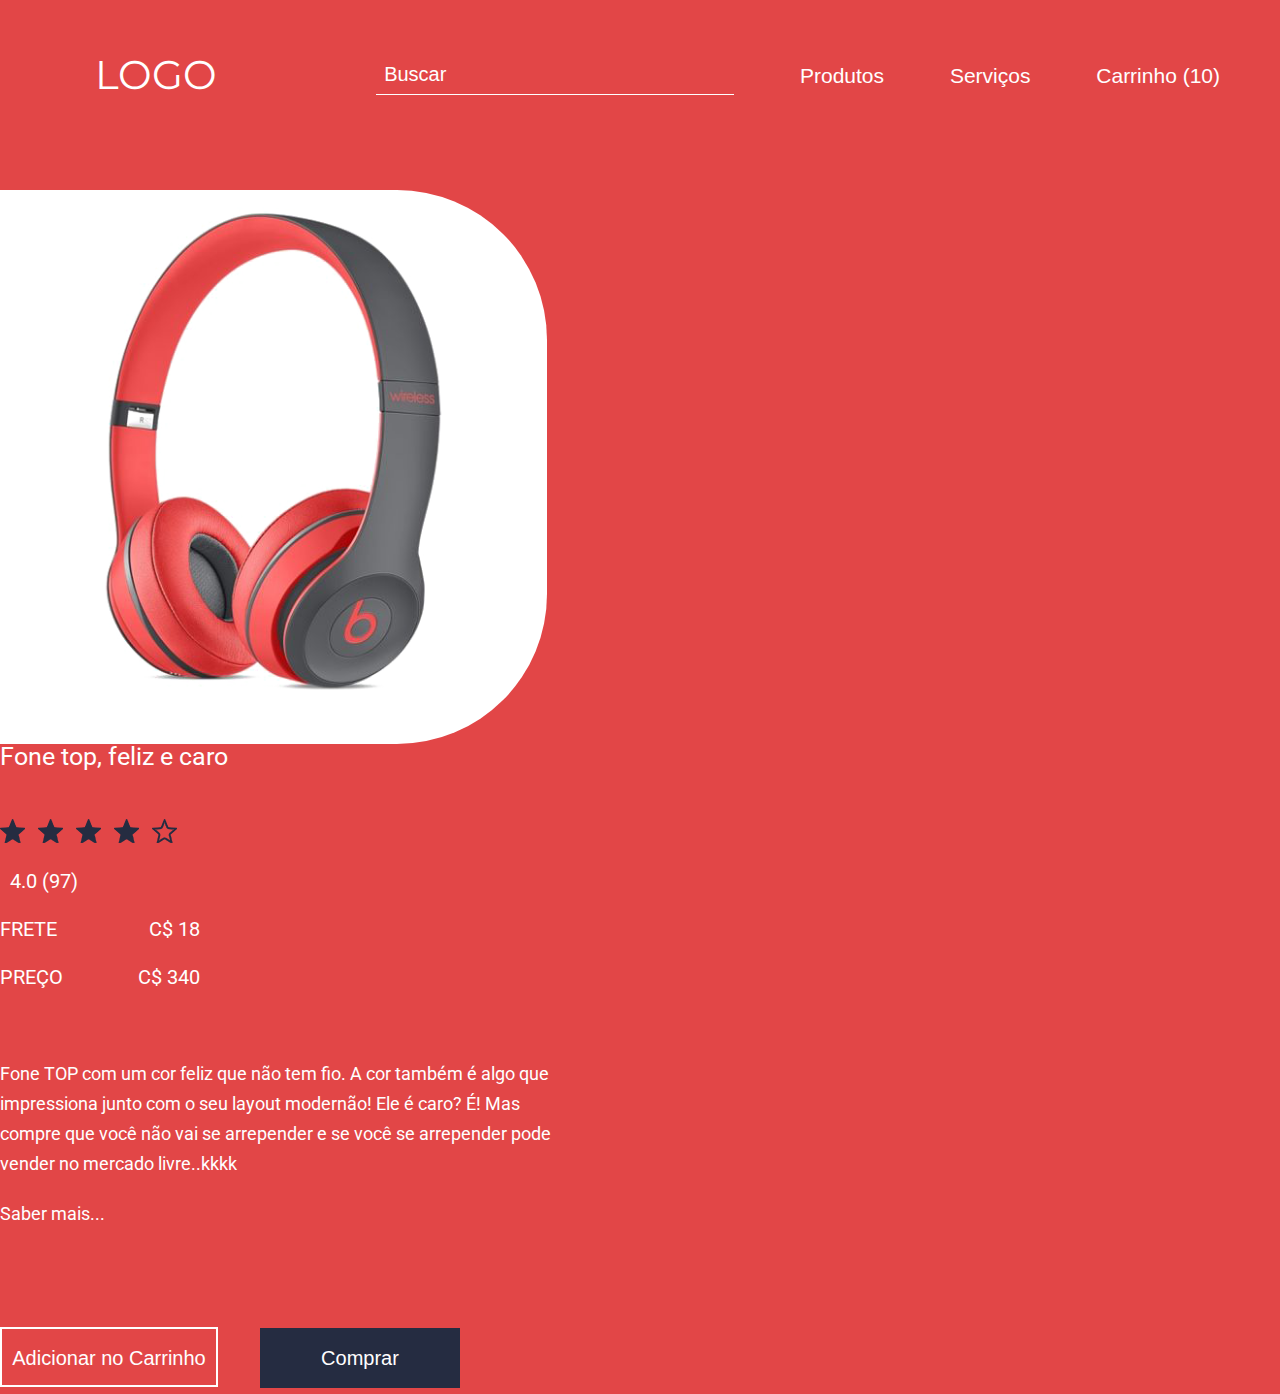
<file: index.html>
<!DOCTYPE html>
<html lang="pt-br">
  <head>
    <meta charset="UTF-8" />
    <title>Loja de Fone</title>

    <link rel="stylesheet" href="css/reset.css" />
    <link rel="stylesheet" href="css/base.css" />
    <link rel="stylesheet" href="css/container-store.css" />
    <link rel="stylesheet" href="css/header-store.css" />
    <link rel="stylesheet" href="css/photo-product.css" />
    <link rel="stylesheet" href="css/wrap-product.css" />
    <link rel="stylesheet" href="css/description-product.css" />
    <link rel="stylesheet" href="css/like-product.css" />
    <link rel="stylesheet" href="css/reputation-product.css" />
    <link rel="stylesheet" href="css/button-store.css" />
    <link
      href="https://fonts.googleapis.com/css?family=Montserrat:400,700|Roboto:400,700"
      rel="stylesheet"
    />
  </head>
  <body>
    <div class="container-store">
      <header class="header-store">
        <h1 class="title">Logo</h1>
        <nav class="navigation">
          <input type="search" class="action -search" placeholder="Buscar" />
          <a class="action" href="http://collabcode.training">Produtos</a>
          <a class="action" href="http://collabcode.training">Serviços</a>
          <a class="action -last" href="http://collabcode.training"
            >Carrinho (10)</a
          >
        </nav>
      </header>
      <figure class="photo-product">
        <img src="asset/image/product.png" alt="Imagem do Produto" />
      </figure>

      <section class="wrap-product">
        <dl class="description-product">
          <dt class="title">Fone top, feliz e caro</dt>

          <dd class="item -heart">
            <div class="-pulse">
              <a href="#like"><img src="asset/image/heart.png" alt="Like"/></a>
            </div>
          </dd>
          <dd class="reputation-product">
            <figure class="star">
              <img src="asset/image/star-on.png" alt="First Star" />
            </figure>
            <figure class="star">
              <img src="asset/image/star-on.png" alt="Second Star" />
            </figure>
            <figure class="star">
              <img src="asset/image/star-on.png" alt="Third Star" />
            </figure>
            <figure class="star">
              <img src="asset/image/star-on.png" alt="Fourty Star" />
            </figure>
            <figure class="star">
              <img src="asset/image/star-off.png" alt="Fifty Star" />
            </figure>
          </dd>
          <dd class="item -rep">4.0 (97)</dd>
          <dd class="item -info">
            <strong class="contrast">Frete</strong> C$ 18
          </dd>
          <dd class="item -info -last">
            <strong class="contrast">Preço</strong> C$ 340
          </dd>
          <dd class="text">
            Fone TOP com um cor feliz que não tem fio. A cor também é algo que
            impressiona junto com o seu layout modernão! Ele é caro? É! Mas
            compre que você não vai se arrepender e se você se arrepender pode
            vender no mercado livre..kkkk
          </dd>
          <dd class="text -more">
            <a href="" class="action">Saber mais...</a>
          </dd>
        </dl>
        <div class="buttons">
          <button class="button-store -second">Adicionar no Carrinho</button>
          <a class="button-store" href="comprar.html">Comprar</a>
        </div>
      </section>
    </div>
  </body>
</html>
</file>
<file: css/base.css>
body {
  background-color: #252a34;
}
</file>
<file: css/container-store.css>
.container-store {
  box-sizing: border-box;
  background-color: #e24647;
  width: 90%;
  max-width: 1330px;
  padding: 55px 60px 165px 0;
  position: absolute;
  top: 50%;
  left: 50%;
  transform: translateX(-50%) translateY(-50%);
}

@media (max-width: 1470px), (max-height: 952px) {
  .container-store {
    position: static;
    transform: none;
    width: 100%;
    max-width: 100%;
  }
}

@media (max-height: 952px) {
  .container-store {
    max-width: 1330px;
    margin-left: auto;
    margin-right: auto;
  }
}

@media (max-width: 1005px) {
  .container-store {
    padding-right: 30px;
  }
}

@media (max-width: 400px) {
  .container-store {
    padding-right: 16px;
  }
}

@media (max-width: 383px) {
  .container-store {
    padding-right: 8px;
  }
}
</file>
<file: css/header-store.css>
.header-store {
  color: #fff;
  overflow: hidden;
  padding-left: 95px;
  padding-bottom: 95px;
}

.header-store > .title {
  font-size: 40px;
  font-family: "Montserrat", sans-serif;
  float: left;
  text-transform: uppercase;
  cursor: pointer;
}

.header-store .navigation {
  font-size: 21px;
  float: right;
  font-family: "Arial", sans-serif;
}

.header-store .action {
  display: inline-block;
  margin-right: 60px;
  text-decoration: none;
  color: inherit;
  padding-bottom: 8px;
  border-bottom: 1px solid transparent;
  position: relative;
}

.header-store .action:after {
  content: "";
  height: 1px;
  width: 100%;
  background-color: #fff;
  position: absolute;
  bottom: 0;
  left: 0;
  transform: scaleX(0);
  transition: transform 200ms linear;
  transform-origin: center left;
}

.header-store .action:hover:after {
  transform: scaleX(1);
}

.header-store .action.-last {
  margin-right: 0;
}

.header-store .action.-search {
  width: 358px;
  border: none;
  border-bottom: 1px solid #fff;
  background-color: transparent;
  padding: 8px;
  font-family: "Arial", sans-serif;
  font-size: 20px;
  vertical-align: bottom;
}

.header-store .action.-search::placeholder {
  color: #fff;
  opacity: 1;
}

@media (max-width: 1235px) {
  .header-store > .title {
    float: none;
    text-align: center;
    margin-bottom: 20px;
  }
  .header-store > .navigation {
    float: none;
    text-align: center;
  }
}

@media (max-width: 1005px) {
  .header-store {
    padding-left: 30px;
  }
  .header-store .action.-search {
    display: none;
  }
}

@media (max-width: 585px) {
  .header-store .action {
    margin-right: 30px;
  }
}

@media (max-width: 525px) {
  .header-store .action {
    margin-right: 16px;
  }
}

@media (max-width: 375px) {
  .header-store > .navigation {
    display: none;
  }
}
</file>
<file: css/photo-product.css>
.photo-product {
  display: inline-block;
  background-color: #fff;
  height: 554px;
  vertical-align: middle;
  border-top-right-radius: 150px;
  border-bottom-right-radius: 150px;
  margin-right: 157px;
}
</file>
<file: css/wrap-product.css>
.wrap-product {
  display: inline-block;
  width: 554px;
  vertical-align: middle;
  position: relative;
}

.wrap-product > .buttons {
  position: absolute;
  bottom: 0;
  transform: translateY(calc(100% + 98px));
}
</file>
<file: css/description-product.css>
.description-product {
  /* margin-left: 156px; */
  color: #fff;
  font-family: "Roboto", sans-serif;
  /* font-size: 20px; */
}

.description-product > .title {
  font-size: 25px;
  margin-bottom: 50px;
}

.description-product > .item {
  font-size: 20px;
  margin-bottom: 28px;
}

.description-product > .item.-info {
  width: 200px;
  text-align: right;
}

.description-product > .item.-heart {
  position: absolute;
  transform: translateX(-100%);
  top: 7px;
  left: -47px;
}
.description-product > .item.-heart > .-pulse {
  transition: transform 200ms linear;
}
.description-product > .item.-heart > .-pulse:hover {
  transform: scale(1.4);
}

.description-product > .item.-last {
  margin-bottom: 72px;
}

.description-product > .item.-rep {
  margin-left: 10px;
}

.description-product .contrast {
  text-transform: uppercase;
  float: left;
}

.description-product > .text {
  font-size: 18px;
  line-height: 30px;
  margin-bottom: 20px;
}

.description-product > .text.-more {
  margin-bottom: 0;
}

.description-product .action {
  text-decoration: none;
  color: inherit;
}
</file>
<file: css/like-product.css>
.like-product {
  position: absolute;
  transform: translateX(-47px);
  margin-top: 9px;
}
</file>
<file: css/reputation-product.css>
.reputation-product {
  margin-bottom: 25px;
}

.reputation-product > .star {
  width: 25px;
  display: inline-block;
  margin-right: 9px;
  cursor: pointer;
  transition: all 200ms linear;
}

.reputation-product > .star:hover {
  transform: scale(1.3);
}
</file>
<file: css/button-store.css>
.button-store {
  display: inline-block;
  box-sizing: border-box;
  background-color: #252c41;
  font-size: 20px;
  color: #fff;
  font-family: "Arial", Helvetica, sans-serif;
  width: 200px;
  height: 60px;
  line-height: 60px;
  text-align: center;
  margin-right: 0;
  text-decoration: none;
  border: none;
  cursor: pointer;

  transition: all 300ms linear;
}

.button-store:hover,
.button-store:focus {
  background-color: #fff;
  color: #e24647;
}

.button-store:active {
  transform: scale(0.9);
}

.button-store.-second {
  background-color: transparent;
  border: 2px solid #fff;
  width: 218px;
  line-height: 56px;
  margin-right: 38px;
}

.button-store.-second:hover,
.button-store.-second:focus {
  background-color: #fff;
  color: #e24647;
}

.button-store > button,
.button-store > a {
  font-size: inherit;
  background-color: inherit;
  border: none;
  color: inherit;
  text-decoration: inherit;
}
</file>
